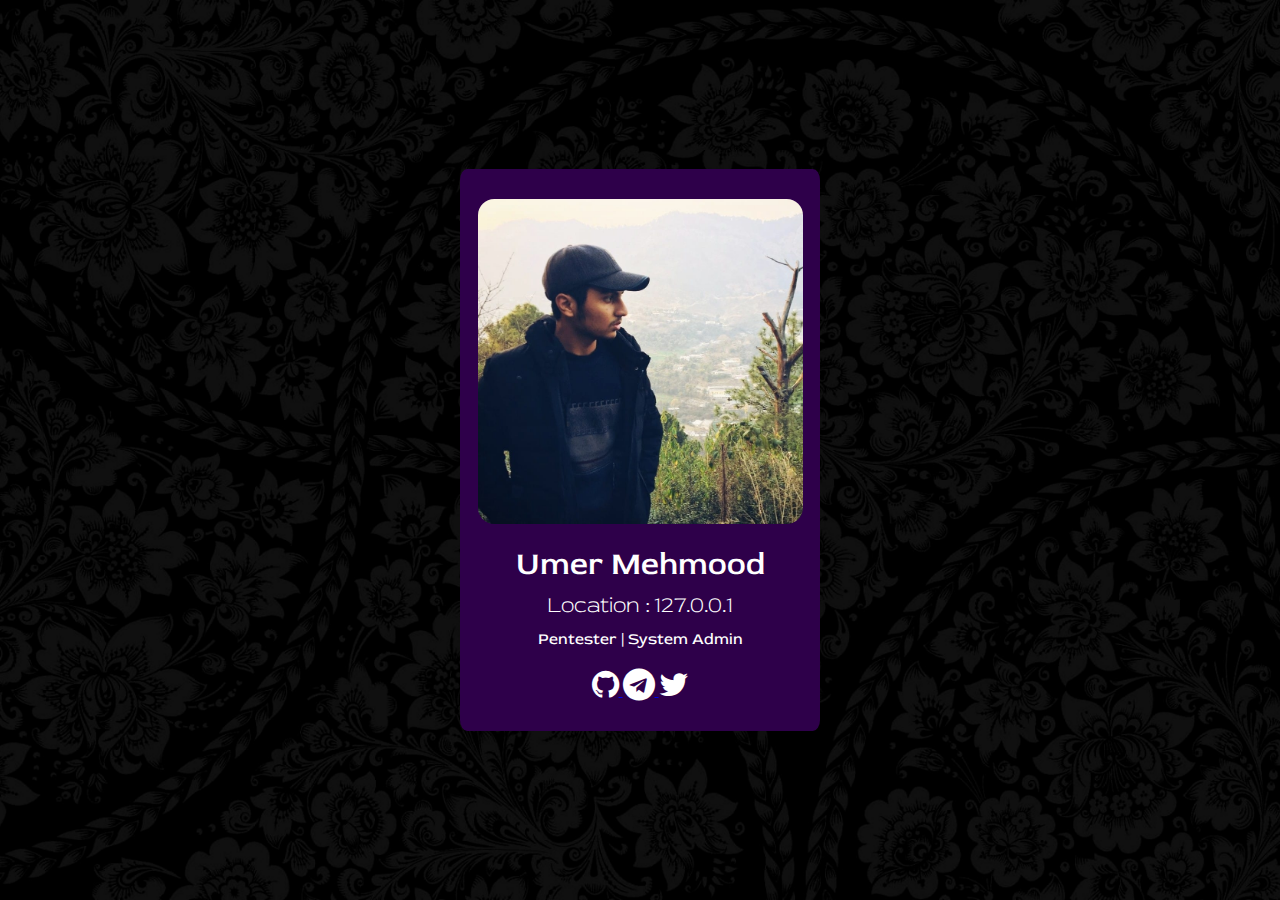
<file: index.html>
<!--DOCTYPE html-->
<html>
<head>

    <link rel="stylesheet" type="text/css" href="profileStyle.css"></link>
    <link rel="stylesheet" type="text/css" href="https://stackpath.bootstrapcdn.com/font-awesome/4.7.0/css/font-awesome.min.css"></link>
    <link href="https://fonts.googleapis.com/css2?family=Red+Rose&display=swap" rel="stylesheet"></link>

</head>

<body>
    <div class='backImage'>

        <div class='profile'>
          <img src='images/me.jpg'>     
           <div class='profileText'> 
                <h2> Umer Mehmood </h2>
                <h3>Location : 127.0.0.1</h3>
                <p>Pentester | System Admin </p>
           
            </div> 
            <div class='profilefonts'>
                <a href="https://github.com/carbon-2019"><i class="fa fa-github fa-2x"></i>  </a>
                <a href="https://t.me/carbonsec_bot"><i class="fa fa-telegram fa-2x"></i>  </a>
                <a href="https://twitter.com/UmerMehmood_"><i class="fa fa-twitter fa-2x"></i>  </a>


            </div>
        </div>



    </div>

</body>
</html>
</file>
<file: profileStyle.css>
*{
   padding: 0;
   margin: 0;
   font-family: 'Red Rose', cursive;
}
.backimage{

    width: 100%;
    height: 100vh;
    background-image: url('images/bla1.jpeg');
    background-size: cover;
    display: flex;
    align-items: center;
    justify-content: center;
    text-align: center;
    color: white;
}

.profile{

    width: 360px;
    background-color: rgba(48, 0, 77, 0.959);
    padding: 30px 0px;
    border-radius: 2%;

}

 img{
     height: 325px;
     border-radius: 5%;
     margin-bottom: 20px;
 }

 .profileText{
     margin-bottom: 20px;
 }
 .profileText h2{
     font-size: 2em;
     font-weight: 500;
     margin-bottom: 7px;
}

.profileText h3{
    font-size: 1.4em;
    font-weight: 300;
    margin-bottom: 10px;
}

  i{
    color: white;

  }
</file>
